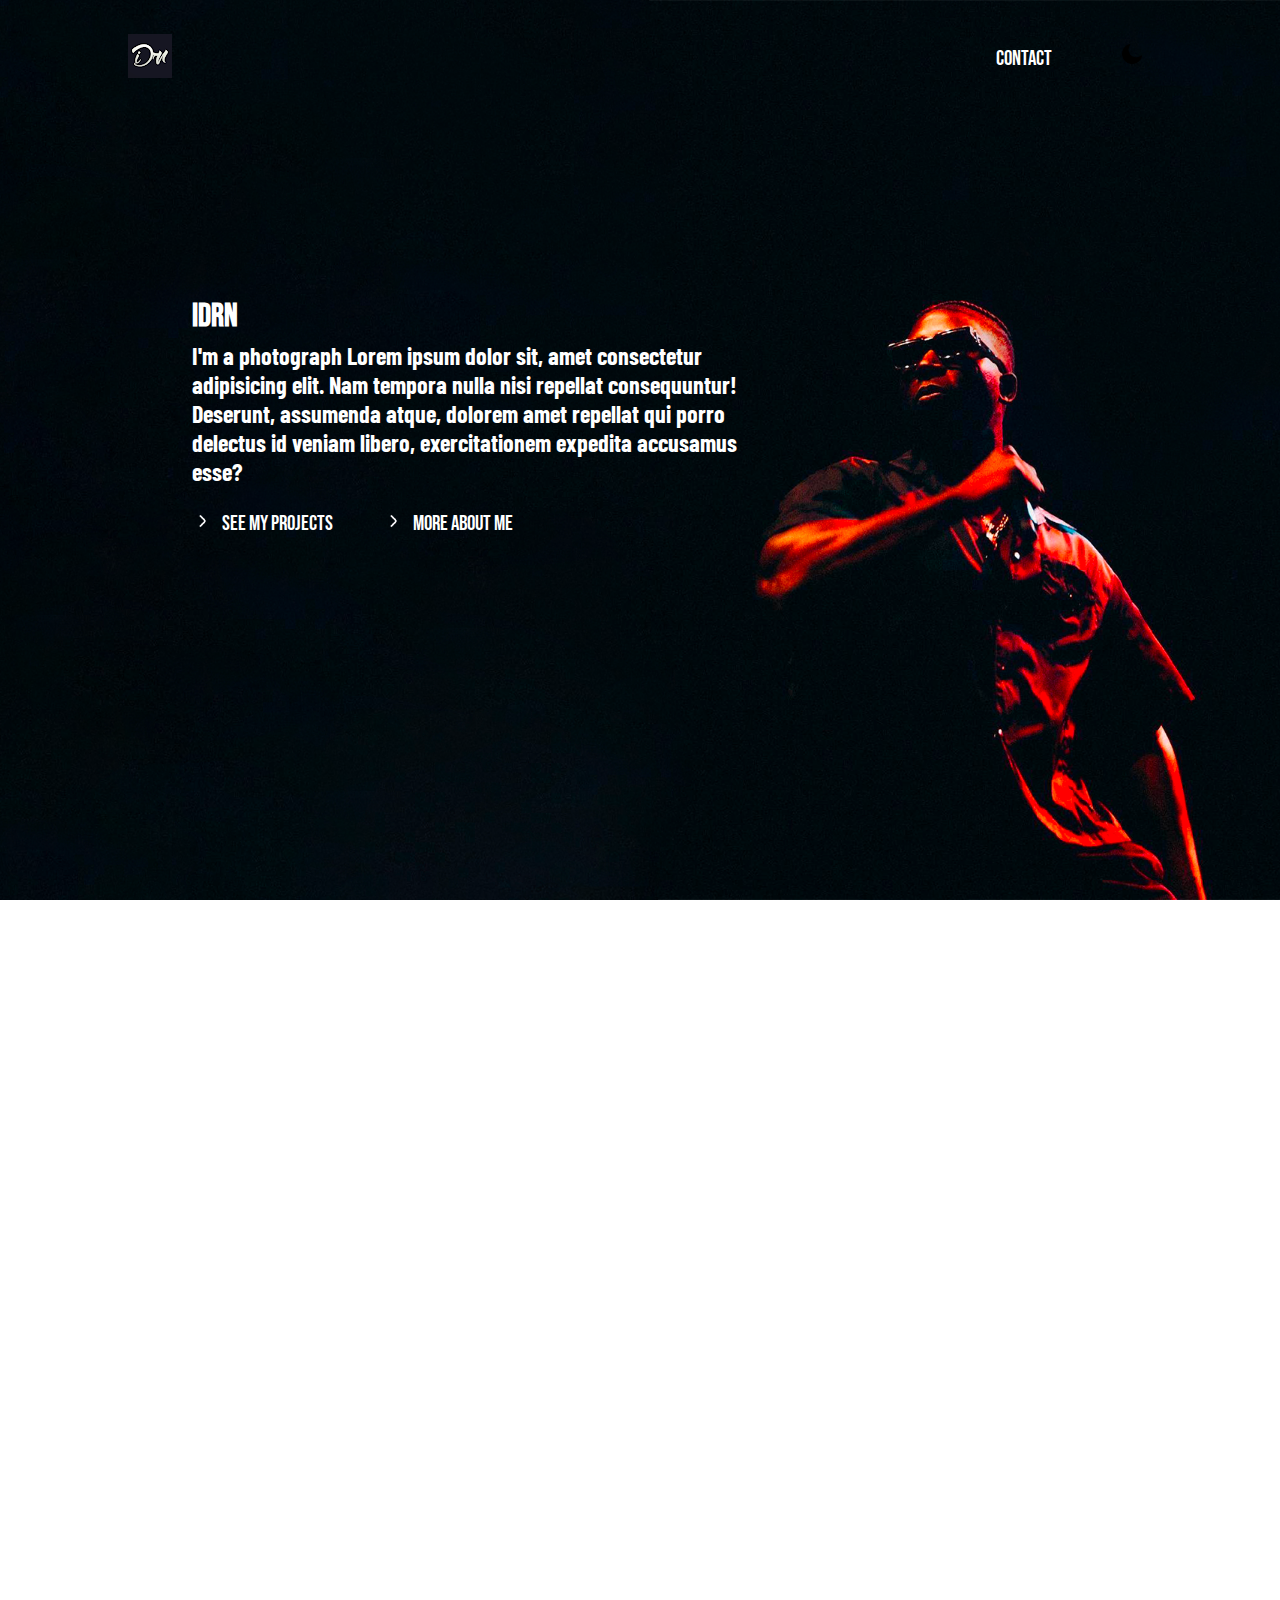
<file: index.html>
<!DOCTYPE html>
<html lang="en">
  <head>
    <meta charset="UTF-8" />
    <meta http-equiv="X-UA-Compatible" content="IE=edge" />
    <meta name="viewport" content="width=device-width, initial-scale=1.0" />
    <link rel="stylesheet" href="style.css" />
    <title>IDRN</title>
    <script
      src="https://code.jquery.com/jquery-3.7.0.min.js"
      integrity="sha256-2Pmvv0kuTBOenSvLm6bvfBSSHrUJ+3A7x6P5Ebd07/g="
      crossorigin="anonymous"
    ></script>
  </head>
  <header id="hdr">
    <nav>
      <a href="/IDRN/"><img id="logo" src="logo.png" /></a>
      <ul>
        <a href="contact.html"><li>Contact</li></a>
        <div class="mode">
          <img id="sun" src="sun.png" />
          <img id="moon" src="moon.png" />
        </div>
      </ul>
    </nav>
  </header>
  <body class="dark">
    <div id="ctnPrj" class="project-ctn">
      <div class="exit">
        <img src="reject.png" id="reject" onclick="closePrj()" />
      </div>
      <div class="projects">
        <div class="message">
          <h5>J'ai fais que "Hamza" pour l'exemple</h5>
        </div>
        <div onclick="open1()" class="img-ctn1">
          <h1>Hamza</h1>
          <p>Lorem ipsum dolor sit amet.</p>
          <img src="./projects_img/FHoO8x7XIAAYqgW.jpeg" alt="" />
        </div>
        <div class="img-ctn2">
          <h1>Gazo</h1>
          <p>Lorem ipsum dolor sit amet.</p>
          <img src="./projects_img/FDHL0PrXIAcoDit.jpeg" alt="" />
        </div>
        <div class="img-ctn3">
          <h1>Bosh</h1>
          <p>Lorem ipsum dolor sit amet.</p>
          <img src="./projects_img/FVJnPYjWIAEmnWO.jpeg" alt="" />
        </div>
        <div class="img-ctn4">
          <h1>Luv Resval</h1>
          <p>Lorem ipsum dolor sit amet.</p>
          <img src="./projects_img/FHoO8xrXIAclVrh.jpeg" alt="" />
        </div>
        <div class="img-ctn5">
          <h1>Soso Maness</h1>
          <p>Lorem ipsum dolor sit amet.</p>
          <img src="./projects_img/FRhpu3LXEAMCOEs.jpeg" alt="" />
        </div>
        <div class="img-ctn6">
          <h1>Ninho</h1>
          <p>Lorem ipsum dolor sit amet.</p>
          <img src="./projects_img/FHoO8xrXsAIKsor.jpeg" alt="" />
        </div>
      </div>
    </div>
    <div class="entrypg">
      <div class="entrypg-text">
        <h1>IDRN</h1>
        <h2>
          I'm a photograph Lorem ipsum dolor sit, amet consectetur adipisicing
          elit. Nam tempora nulla nisi repellat consequuntur! Deserunt,
          assumenda atque, dolorem amet repellat qui porro delectus id veniam
          libero, exercitationem expedita accusamus esse?
        </h2>
        <div class="entry-btn">
          <ul>
            <img id="arroww" src="arrow_white.png" />
            <img id="arrow" src="arrow_black.png" />
            <li onclick="openPrj()">See my projects</li>
            <img id="arroww" src="arrow_white.png" />
            <img id="arrow" src="arrow_black.png" />
            <li onclick="openAbout()">More about me</li>
          </ul>
        </div>
      </div>
    </div>
    <script src="script.js"></script>
  </body>
</html>
</file>
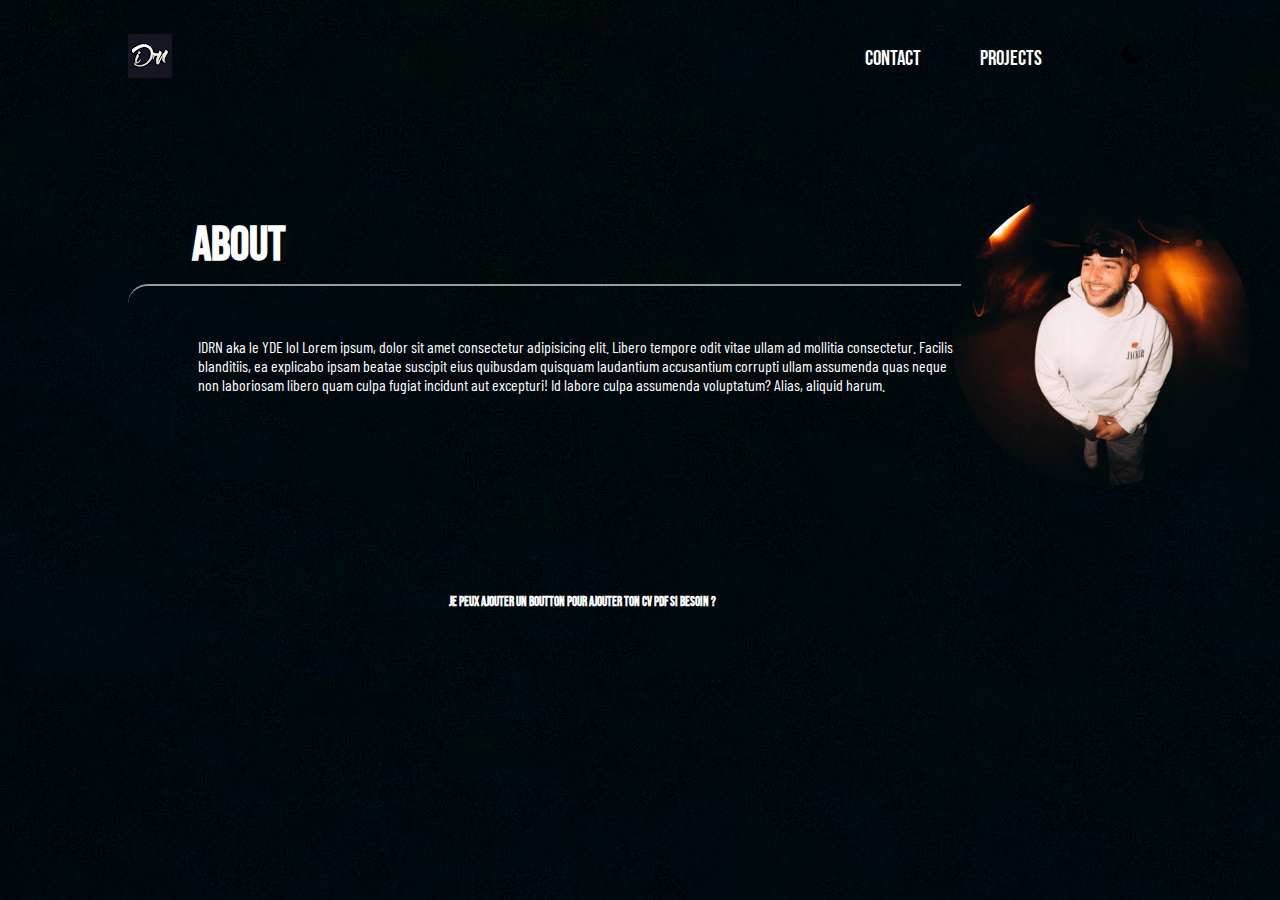
<file: about.html>
<!DOCTYPE html>
<html lang="en">
  <head>
    <meta charset="UTF-8" />
    <meta http-equiv="X-UA-Compatible" content="IE=edge" />
    <meta name="viewport" content="width=device-width, initial-scale=1.0" />
    <link rel="stylesheet" href="about.css" />
    <title>IDRN About</title>
  </head>
  <header>
    <nav>
      <a href="/IDRN/"><img id="logo" src="logo.png" /></a>
      <ul>
        <a href="contact.html"><li>Contact</li></a>
        <a><li onclick="prjOpn()">Projects</li></a>
        <div class="mode">
          <img id="sun" src="sun.png" />
          <img id="moon" src="moon.png" />
        </div>
      </ul>
    </nav>
  </header>
  <body class="dark">
    <div class="title">
      <h1>About</h1>
    </div>
    <div class="txtContainer">
      <div class="text">
        <p>
          IDRN aka le YDE lol Lorem ipsum, dolor sit amet consectetur
          adipisicing elit. Libero tempore odit vitae ullam ad mollitia
          consectetur. Facilis blanditiis, ea explicabo ipsam beatae suscipit
          eius quibusdam quisquam laudantium accusantium corrupti ullam
          assumenda quas neque non laboriosam libero quam culpa fugiat incidunt
          aut excepturi! Id labore culpa assumenda voluptatum? Alias, aliquid
          harum.
        </p>
        <h5>Je peux ajouter un boutton pour ajouter ton CV pdf si besoin ?</h5>
      </div>
      <div class="phctn">
        <img src="./projects_img/FcvDJbYX0AARJqQ.jpeg" alt="" />
      </div>
    </div>
    <script src="about.js"></script>
  </body>
</html>
</file>
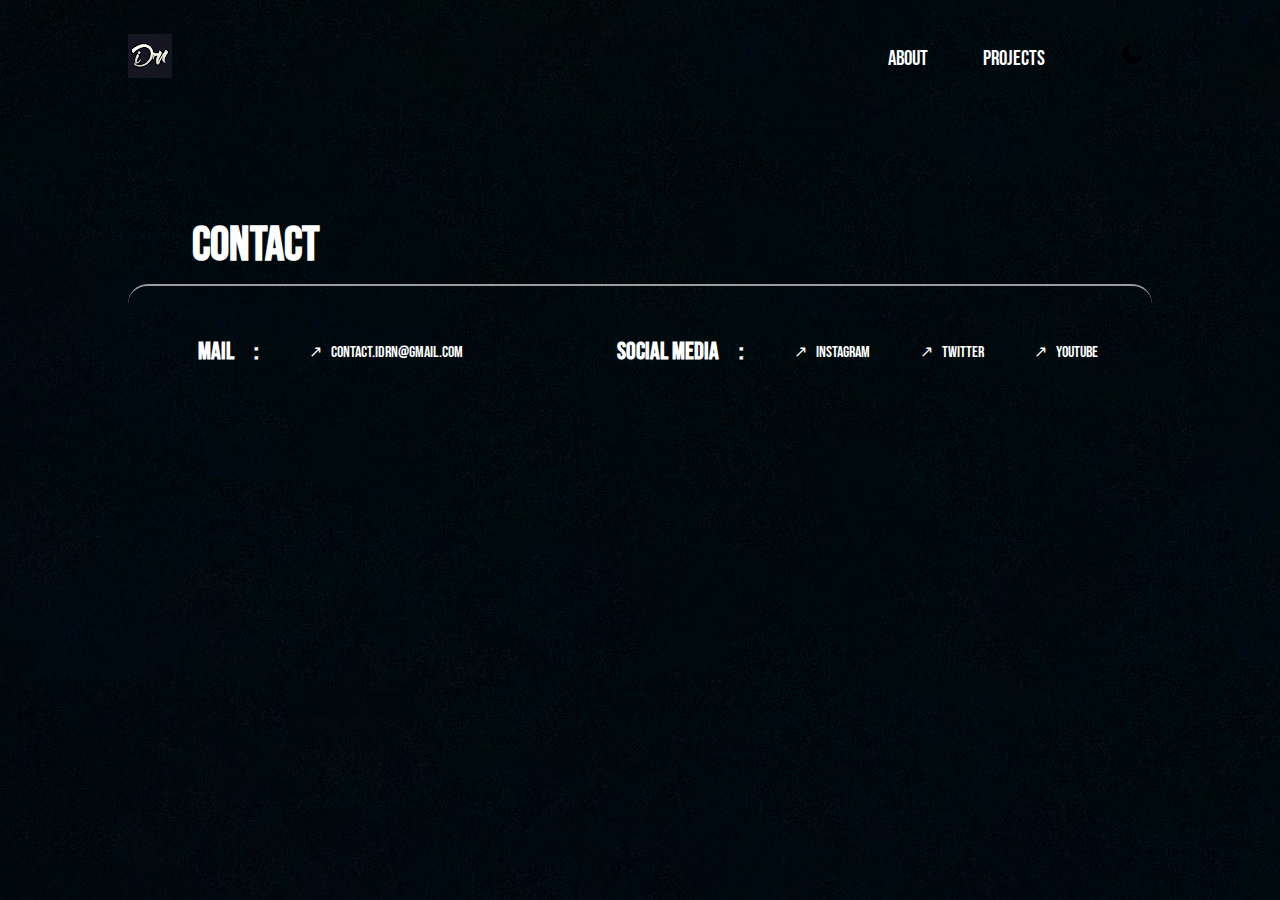
<file: contact.html>
<!DOCTYPE html>
<html lang="en">
  <head>
    <meta charset="UTF-8" />
    <meta http-equiv="X-UA-Compatible" content="IE=edge" />
    <meta name="viewport" content="width=device-width, initial-scale=1.0" />
    <link rel="stylesheet" href="contact.css" />
    <title>IDRN Contact</title>
  </head>
  <header>
    <nav>
      <a href="/IDRN/"><img id="logo" src="logo.png" /></a>
      <ul>
        <a href="about.html"><li>About</li></a>
        <a><li onclick="prjOpn()">Projects</li></a>
        <div class="mode">
          <img id="sun" src="sun.png" />
          <img id="moon" src="moon.png" />
        </div>
      </ul>
    </nav>
  </header>
  <body class="dark">
    <div class="title">
      <h1>Contact</h1>
    </div>
    <div class="txtContainer">
      <div class="text">
        <div class="mail">
          <h2>Mail &nbsp; &nbsp; :</h2>
          <ul>
            <a href="mailto:contact.idrn@gmail.com"
              ><li>↗ &nbsp; contact.idrn@gmail.com</li></a
            >
          </ul>
        </div>
        <div class="socials">
          <h2>Social Media &nbsp; &nbsp; :</h2>
          <ul>
            <a href="https://www.instagram.com/idrnz/"
              ><li>↗ &nbsp; Instagram</li></a
            >
            <a href="https://twitter.com/idrnzz"><li>↗ &nbsp; Twitter</li></a>
            <a href="https://www.youtube.com/@IDRNZ/featured"
              ><li>↗ &nbsp; Youtube</li></a
            >
          </ul>
        </div>
      </div>
    </div>
    <script src="contact.js"></script>
  </body>
</html>
</file>
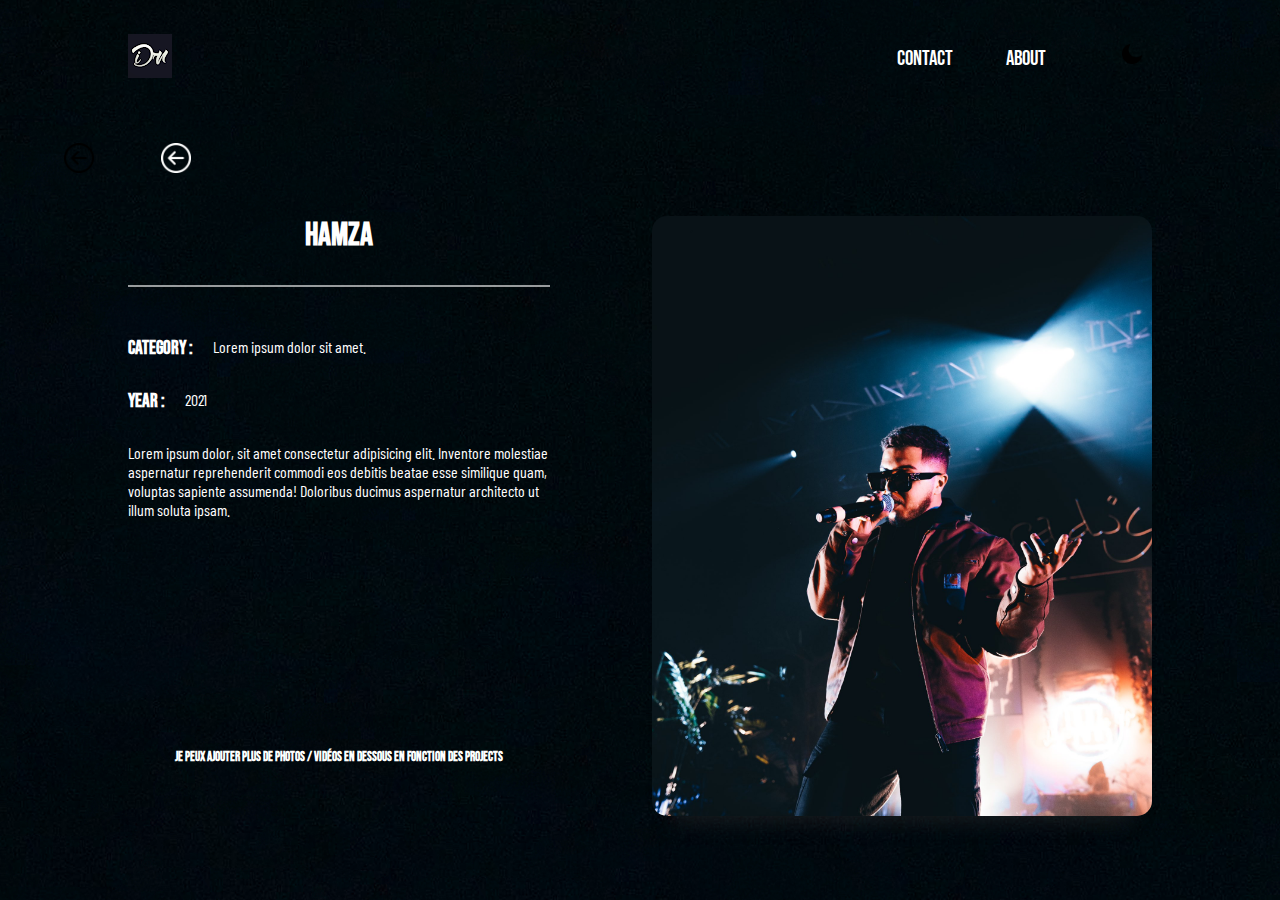
<file: project1.html>
<!DOCTYPE html>
<html lang="en">
  <head>
    <meta charset="UTF-8" />
    <meta http-equiv="X-UA-Compatible" content="IE=edge" />
    <meta name="viewport" content="width=device-width, initial-scale=1.0" />
    <link rel="stylesheet" href="project1.css" />
    <title>IDRN Projects</title>
    <script
      src="https://code.jquery.com/jquery-3.7.0.min.js"
      integrity="sha256-2Pmvv0kuTBOenSvLm6bvfBSSHrUJ+3A7x6P5Ebd07/g="
      crossorigin="anonymous"
    ></script>
  </head>
  <header>
    <nav>
      <a href="/IDRN/"><img id="logo" src="logo.png" /></a>
      <ul>
        <a href="contact.html"><li>Contact</li></a>
        <a href="about.html"><li>About</li></a>
        <div class="mode">
          <img id="sun" src="sun.png" />
          <img id="moon" src="moon.png" />
        </div>
      </ul>
    </nav>
  </header>
  <body class="dark">
    <div class="back">
      <img id="blackBtn" src="back-button.png" onclick="back()" />
      <img id="whiteBtn" src="back-button-white.png" onclick="back()" />
    </div>
    <div class="container">
      <div class="text">
        <h1>Hamza</h1>
        <div class="cat1">
          <h3>Category :</h3>
          <p>Lorem ipsum dolor sit amet.</p>
        </div>
        <div class="cat2">
          <h3>Year :</h3>
          <p>2021</p>
        </div>
        <p>
          Lorem ipsum dolor, sit amet consectetur adipisicing elit. Inventore
          molestiae aspernatur reprehenderit commodi eos debitis beatae esse
          similique quam, voluptas sapiente assumenda! Doloribus ducimus
          aspernatur architecto ut illum soluta ipsam.
        </p>
        <h5>
          Je peux ajouter plus de photos / vidéos en dessous en fonction des
          projects
        </h5>
      </div>
      <div class="images-slider">
        <img src="./projects_img/FHoO8x7XIAAYqgW.jpeg" alt="" />
      </div>
    </div>
    <script src="projects.js"></script>
  </body>
</html>
</file>
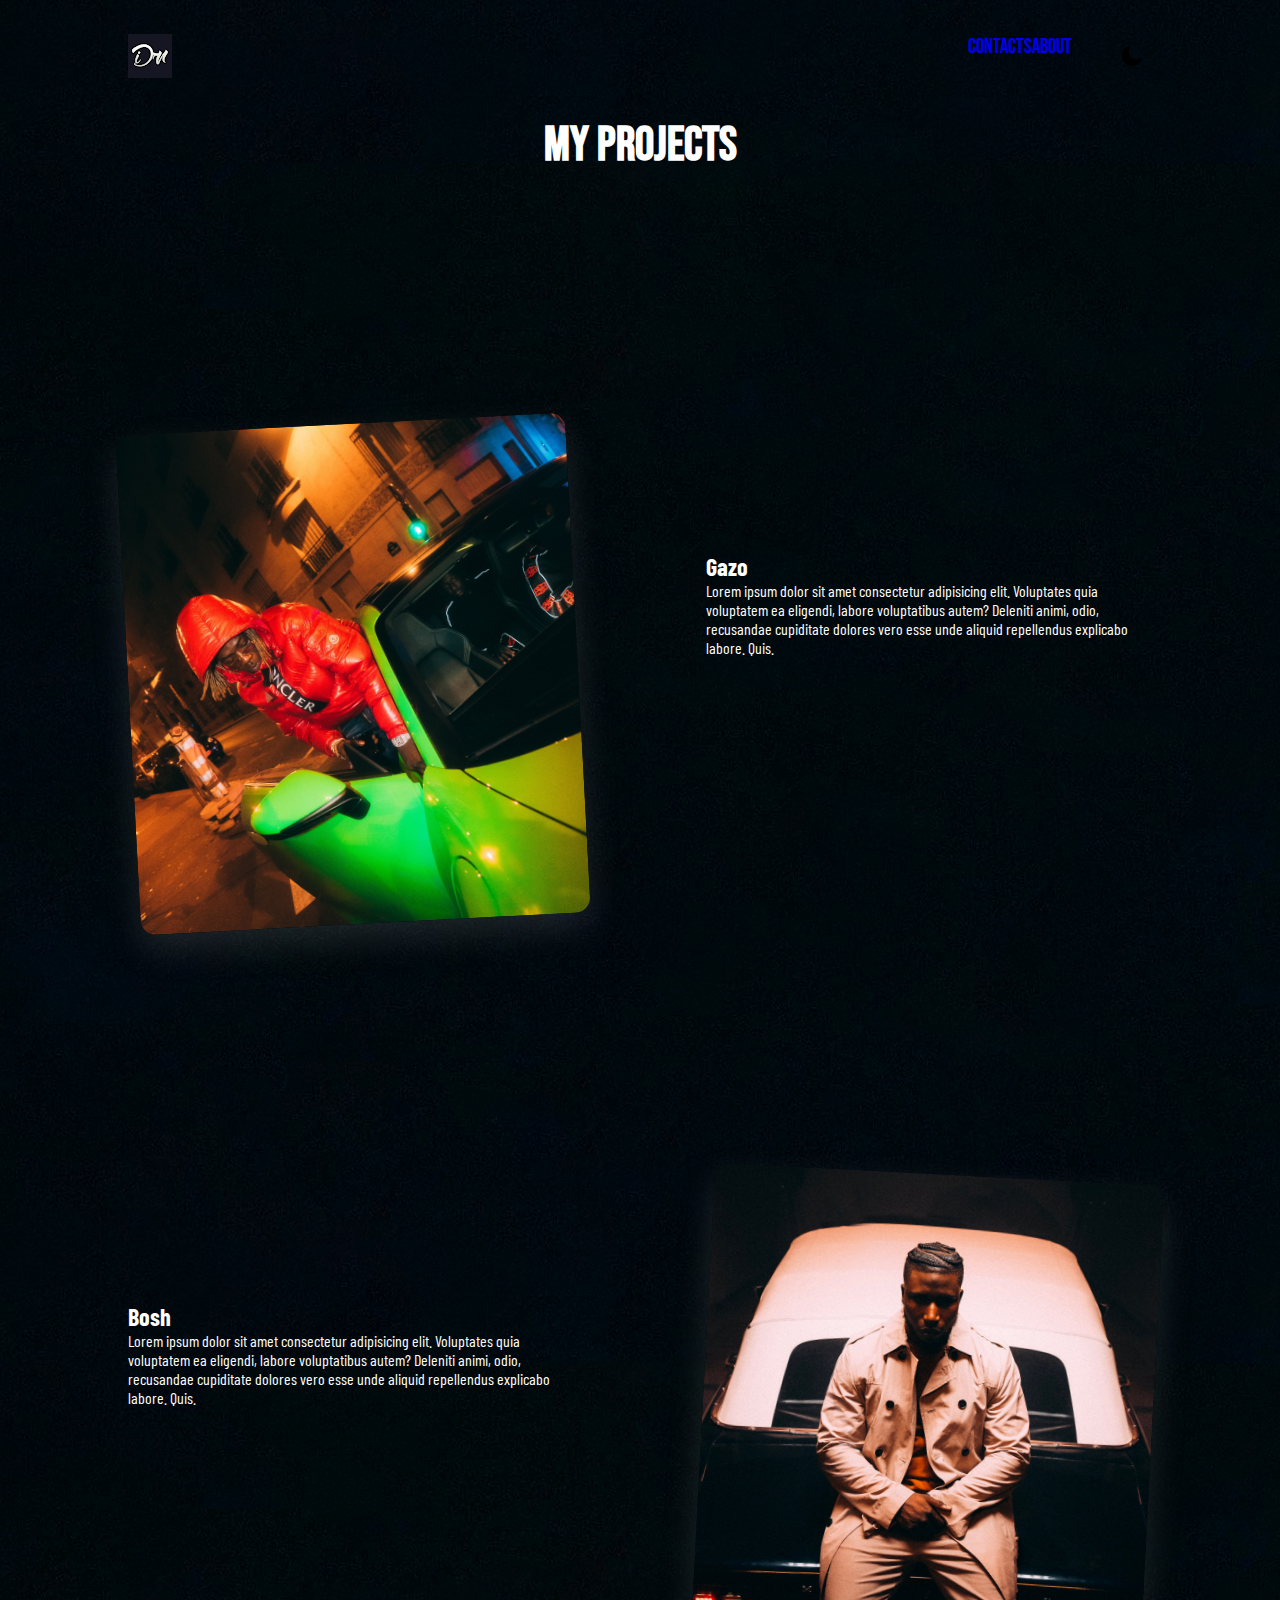
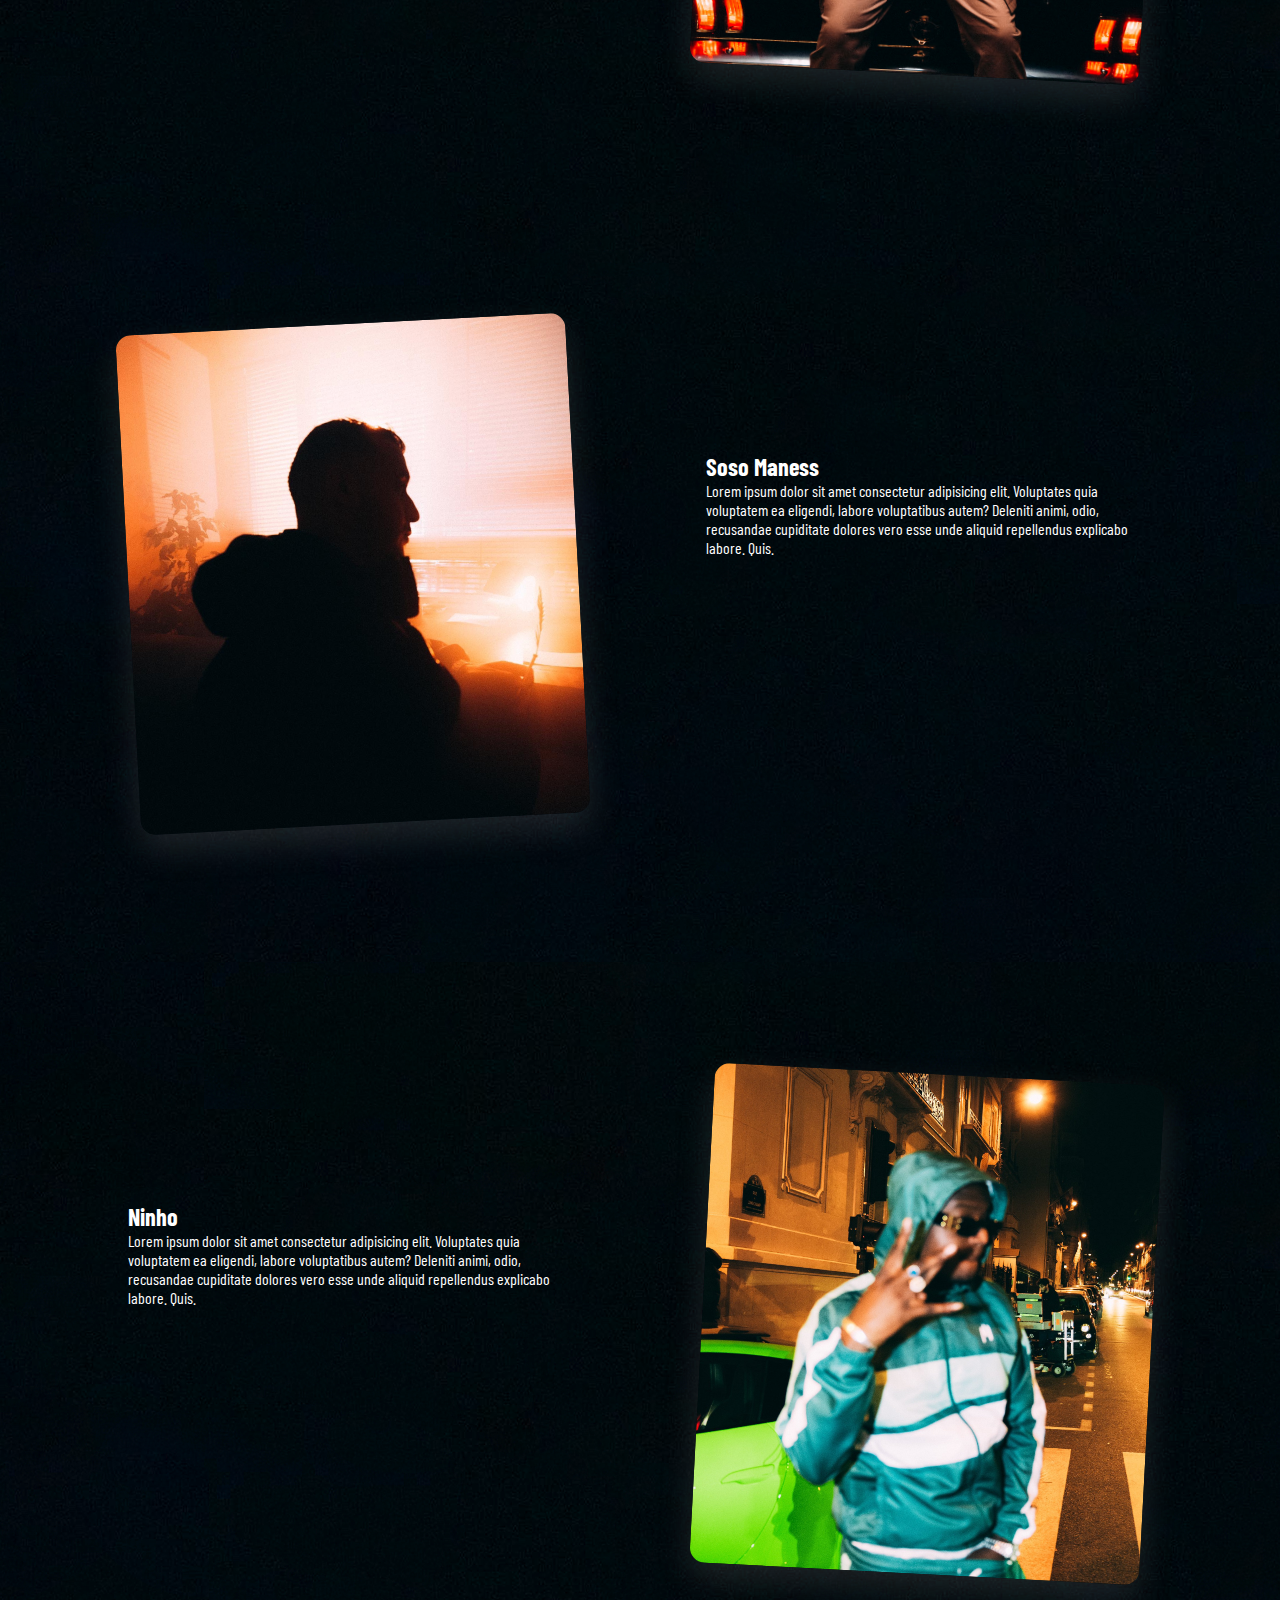
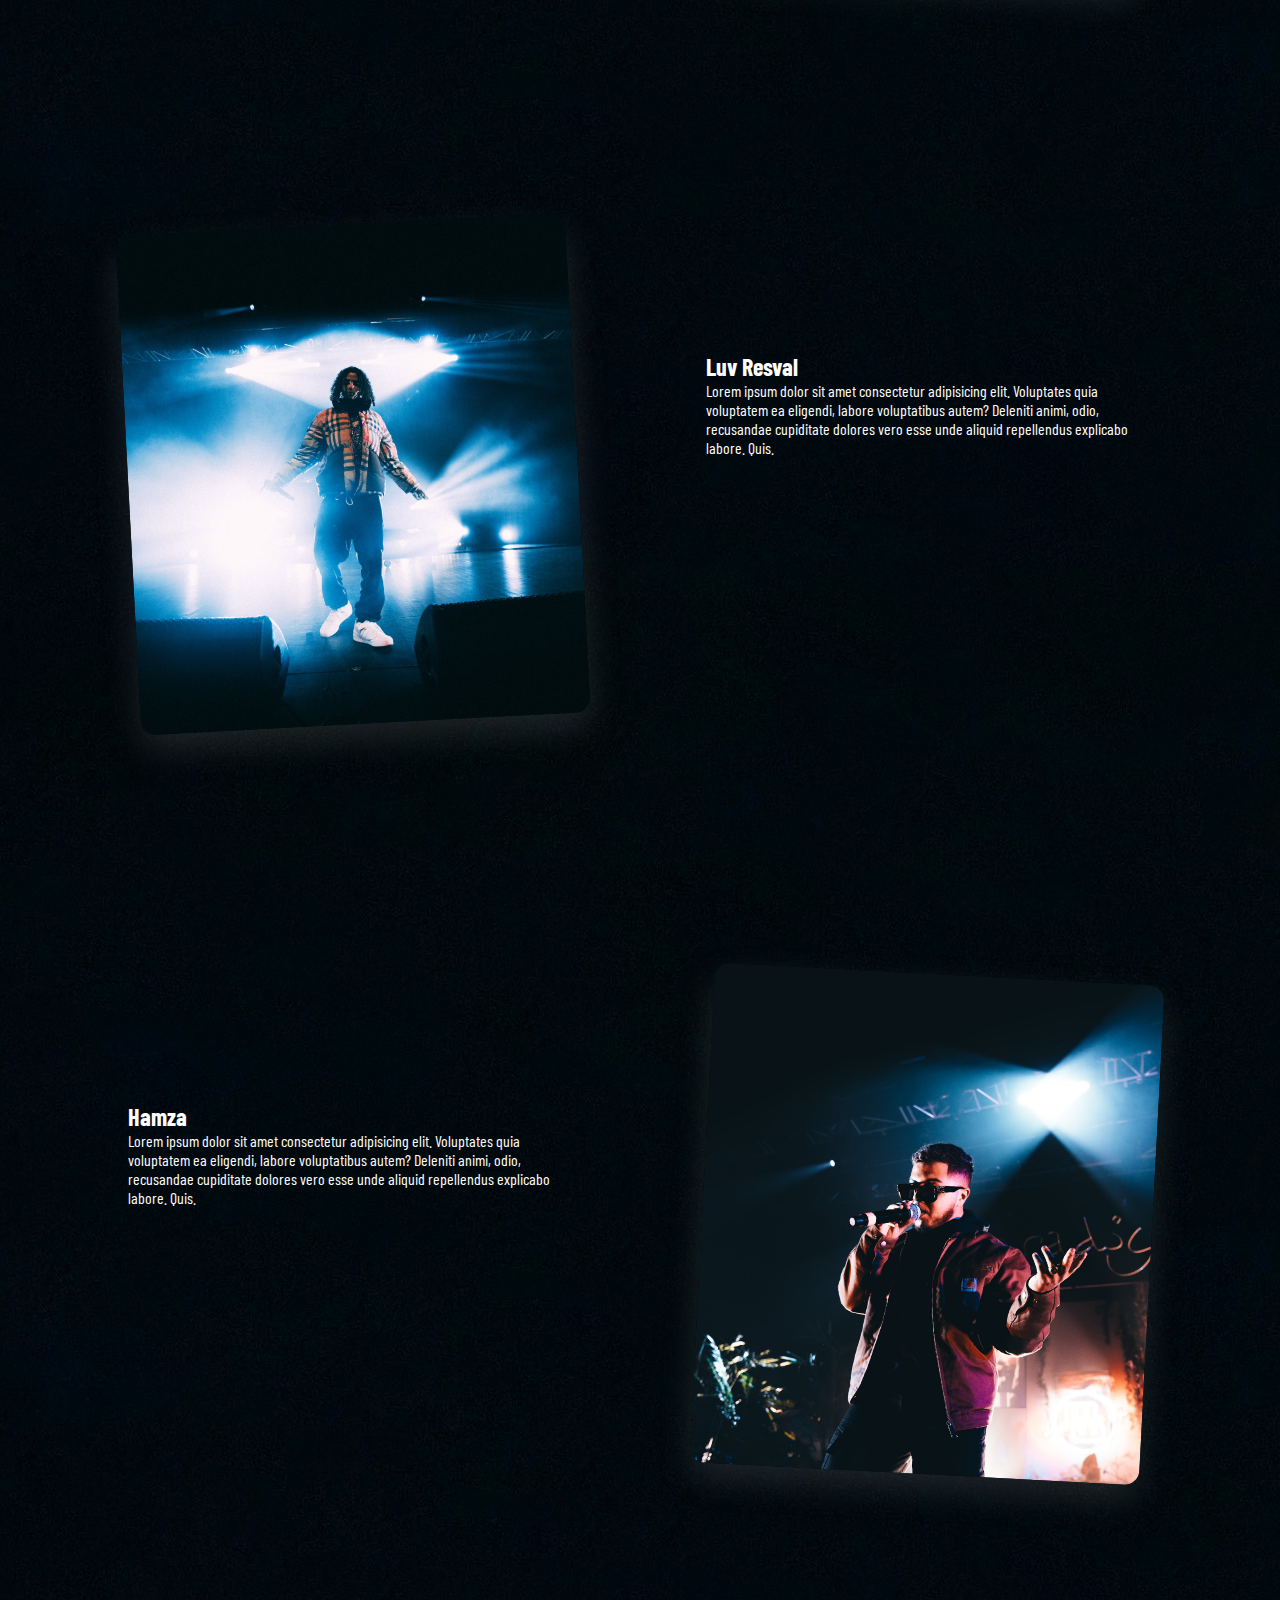
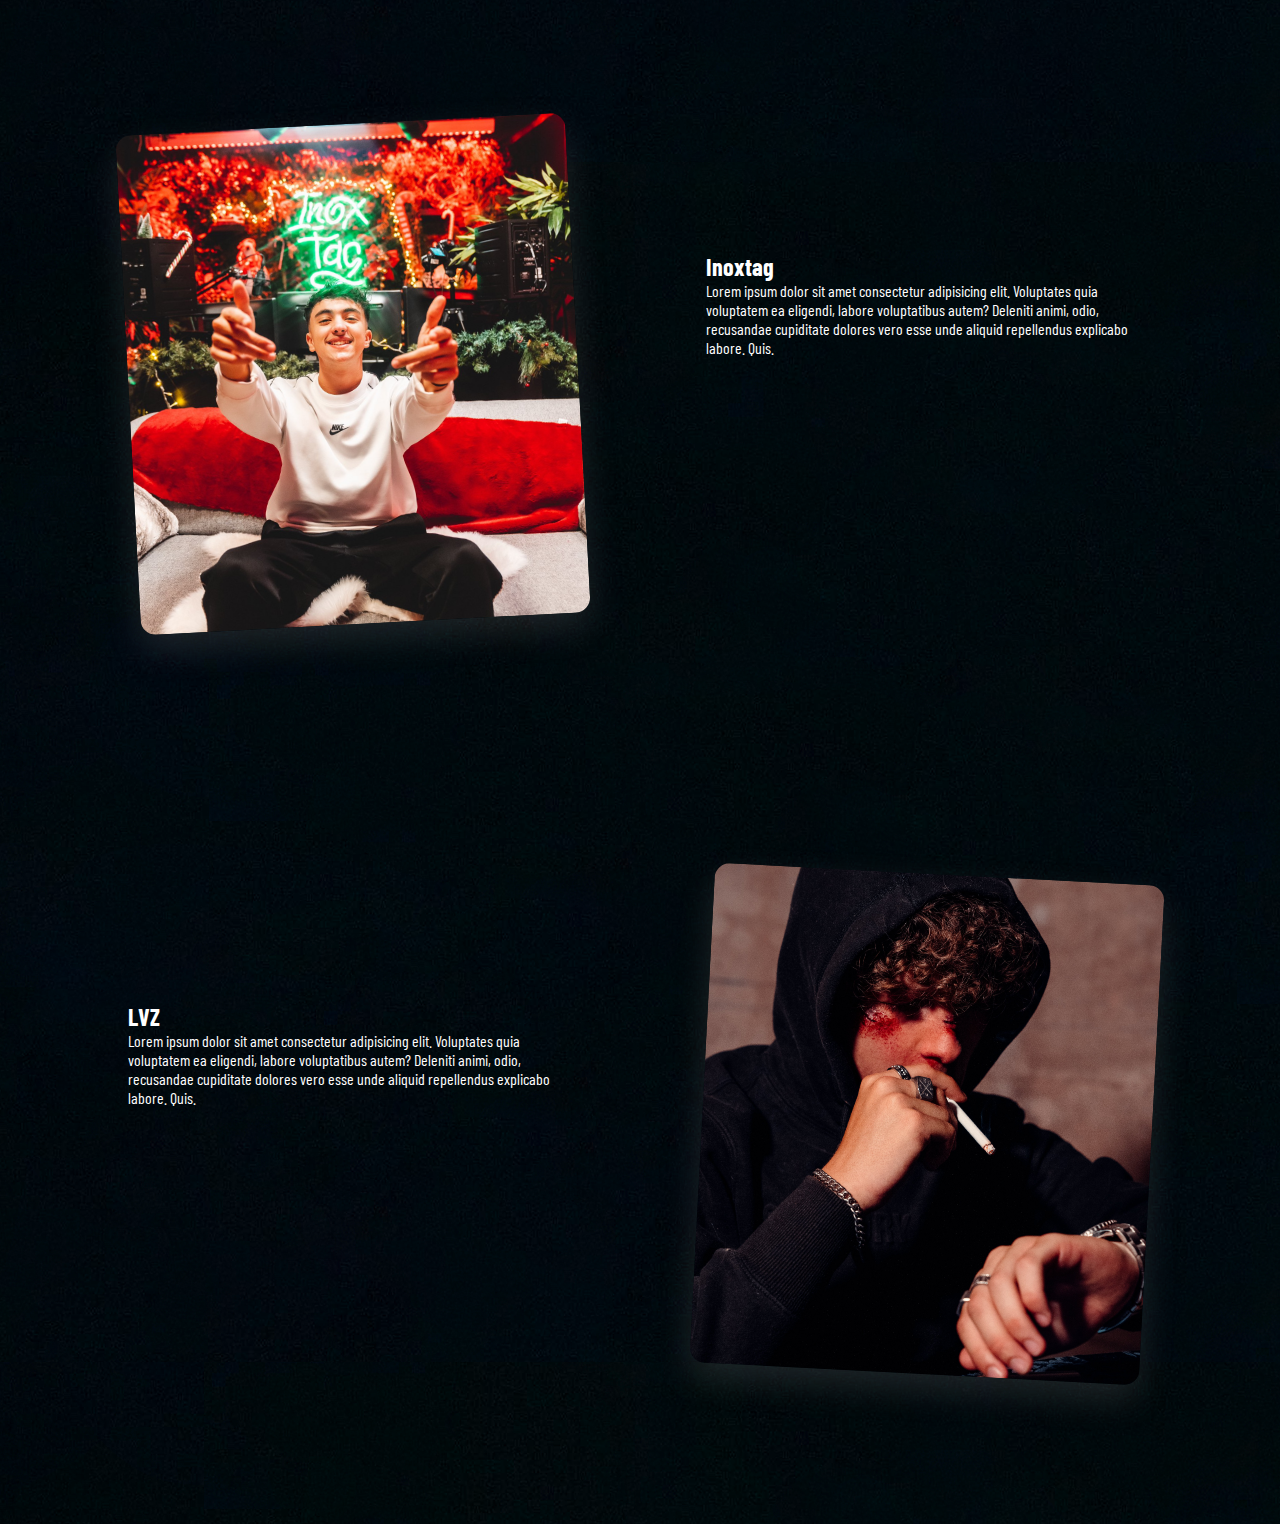
<file: projects.html>
<!DOCTYPE html>
<html lang="en">
  <head>
    <meta charset="UTF-8" />
    <meta http-equiv="X-UA-Compatible" content="IE=edge" />
    <meta name="viewport" content="width=device-width, initial-scale=1.0" />
    <link rel="stylesheet" href="projects.css" />
    <title>IDRN Projects</title>
    <script
      src="https://code.jquery.com/jquery-3.7.0.min.js"
      integrity="sha256-2Pmvv0kuTBOenSvLm6bvfBSSHrUJ+3A7x6P5Ebd07/g="
      crossorigin="anonymous"
    ></script>
  </head>
  <header>
    <nav>
      <a href="/"><img id="logo" src="logo.png" /></a>
      <ul>
        <a href="#"><li>Contacts</li></a>
        <a href="about.html"><li>About</li></a>
        <div class="mode">
          <img id="sun" src="sun.png" />
          <img id="moon" src="moon.png" />
        </div>
      </ul>
    </nav>
  </header>
  <body class="dark">
    <div class="title">
      <h1>My Projects</h1>
    </div>
    <div class="bigctn1">
      <div class="imgctn">
        <div class="box1">
          <img src="/projects_img/FDHL0PrXIAcoDit.jpeg" alt="" />
        </div>
      </div>
      <div class="text1">
        <h2>Gazo</h2>
        <p>
          Lorem ipsum dolor sit amet consectetur adipisicing elit. Voluptates
          quia voluptatem ea eligendi, labore voluptatibus autem? Deleniti
          animi, odio, recusandae cupiditate dolores vero esse unde aliquid
          repellendus explicabo labore. Quis.
        </p>
      </div>
    </div>
    <div class="bigctn2">
      <div class="imgctn2">
        <div class="box2">
          <img src="/projects_img/FVJnPYjWIAEmnWO.jpeg" alt="" />
        </div>
      </div>
      <div class="text2">
        <h2>Bosh</h2>
        <p>
          Lorem ipsum dolor sit amet consectetur adipisicing elit. Voluptates
          quia voluptatem ea eligendi, labore voluptatibus autem? Deleniti
          animi, odio, recusandae cupiditate dolores vero esse unde aliquid
          repellendus explicabo labore. Quis.
        </p>
      </div>
    </div>
    <div class="bigctn1">
      <div class="imgctn">
        <div class="box1">
          <img src="/projects_img/FRhpu3LXEAMCOEs.jpeg" alt="" />
        </div>
      </div>
      <div class="text1">
        <h2>Soso Maness</h2>
        <p>
          Lorem ipsum dolor sit amet consectetur adipisicing elit. Voluptates
          quia voluptatem ea eligendi, labore voluptatibus autem? Deleniti
          animi, odio, recusandae cupiditate dolores vero esse unde aliquid
          repellendus explicabo labore. Quis.
        </p>
      </div>
    </div>
    <div class="bigctn2">
      <div class="imgctn2">
        <div class="box2">
          <img src="/projects_img/FHoO8xrXsAIKsor.jpeg" alt="" />
        </div>
      </div>
      <div class="text2">
        <h2>Ninho</h2>
        <p>
          Lorem ipsum dolor sit amet consectetur adipisicing elit. Voluptates
          quia voluptatem ea eligendi, labore voluptatibus autem? Deleniti
          animi, odio, recusandae cupiditate dolores vero esse unde aliquid
          repellendus explicabo labore. Quis.
        </p>
      </div>
    </div>
    <div class="bigctn1">
      <div class="imgctn">
        <div class="box1">
          <img src="/projects_img/FHoO8xrXIAclVrh.jpeg" alt="" />
        </div>
      </div>
      <div class="text1">
        <h2>Luv Resval</h2>
        <p>
          Lorem ipsum dolor sit amet consectetur adipisicing elit. Voluptates
          quia voluptatem ea eligendi, labore voluptatibus autem? Deleniti
          animi, odio, recusandae cupiditate dolores vero esse unde aliquid
          repellendus explicabo labore. Quis.
        </p>
      </div>
    </div>
    <div class="bigctn2">
      <div class="imgctn2">
        <div class="box2">
          <img src="/projects_img/FHoO8x7XIAAYqgW.jpeg" alt="" />
        </div>
      </div>
      <div class="text2">
        <h2>Hamza</h2>
        <p>
          Lorem ipsum dolor sit amet consectetur adipisicing elit. Voluptates
          quia voluptatem ea eligendi, labore voluptatibus autem? Deleniti
          animi, odio, recusandae cupiditate dolores vero esse unde aliquid
          repellendus explicabo labore. Quis.
        </p>
      </div>
    </div>
    <div class="bigctn1">
      <div class="imgctn">
        <div class="box1">
          <img src="/projects_img/FGVCPLVWYAEqdJF.jpeg" alt="" />
        </div>
      </div>
      <div class="text1">
        <h2>Inoxtag</h2>
        <p>
          Lorem ipsum dolor sit amet consectetur adipisicing elit. Voluptates
          quia voluptatem ea eligendi, labore voluptatibus autem? Deleniti
          animi, odio, recusandae cupiditate dolores vero esse unde aliquid
          repellendus explicabo labore. Quis.
        </p>
      </div>
    </div>
    <div class="bigctn2">
      <div class="imgctn2">
        <div class="box2">
          <img src="/projects_img/E45vDdRWEAsx3LW.jpeg" alt="" />
        </div>
      </div>
      <div class="text2">
        <h2>LVZ</h2>
        <p>
          Lorem ipsum dolor sit amet consectetur adipisicing elit. Voluptates
          quia voluptatem ea eligendi, labore voluptatibus autem? Deleniti
          animi, odio, recusandae cupiditate dolores vero esse unde aliquid
          repellendus explicabo labore. Quis.
        </p>
      </div>
    </div>
    <script src="script.js"></script>
  </body>
</html>
</file>
<file: style.css>
@import url("https://fonts.googleapis.com/css2?family=Barlow+Condensed&family=Bebas+Neue&family=Poppins&family=Roboto:wght@400;700&family=Tilt+Neon&display=swap");

* {
  font-family: "Bebas Neue", sans-serif;
  list-style: none;
  text-decoration: none;
  scroll-behavior: smooth;
  margin: 0;
  padding: 0;
}
h3,
h2,
p {
  font-family: "Barlow Condensed", sans-serif;
  transition: all 0.3s ease-in-out;
}
header {
  transition: all 0.75s ease-in-out;
}
body {
  width: 100%;
  height: 100vh;
  background-repeat: no-repeat;
  background-size: cover;
  background-position: center;
  overflow-x: hidden;
  overflow-y: hidden;
  background-image: url(whiteBg.png);
  transition: background-image 0.5s ease-in-out;
}

nav {
  display: flex;
  flex-direction: row;
  padding-left: 10%;
  padding-right: 10%;
  justify-content: space-between;
  height: 13vh;
  z-index: 10;
  align-items: center;
}
nav ul {
  display: flex;
  flex-direction: row;
  margin-top: auto;
  margin-bottom: auto;
  justify-content: right;
  font-size: 1.3rem;
  z-index: 10;
}

#logo {
  transition: all 0.2s ease-in-out;
}
#logo:hover {
  transform: scale(1.1);
}
.project-ctn {
  position: absolute;
  background-color: #000000c0;
  width: 100%;
  height: 200%;
  top: 0;
  z-index: 100;
  right: -100%;
  transition: all 0.75s ease-in-out;
}
.exit img {
  position: absolute;
  top: 50px;
  left: 50px;
  height: 35px;
  cursor: pointer;
  padding: 5px;
  transition: all 0.3s ease-in-out;
}
.exit img:hover {
  background-color: #2f2f2f90;
  border-radius: 50%;
}
.projects {
  display: flex;
  flex-direction: row;
  height: 100vh;
  overflow-x: auto;
  user-select: none;
}
.projects::-webkit-scrollbar {
  height: 2px;
}
.projects::-webkit-scrollbar-track {
  background-color: #4a4a4a;
}
.projects::-webkit-scrollbar-thumb {
  background-color: #181818;
  border-radius: 9999px;
}

.img-ctn1,
.img-ctn2,
.img-ctn3,
.img-ctn4,
.img-ctn5,
.img-ctn6 {
  position: relative;
  height: 65%;
  min-width: 400px;
  margin: auto 0 auto 10%;
  border-radius: 10px;
  transition: transform 0.5s ease-in-out;
  overflow: hidden;
  cursor: pointer;
}
.img-ctn1:hover,
.img-ctn2:hover,
.img-ctn3:hover,
.img-ctn4:hover,
.img-ctn5:hover,
.img-ctn6:hover {
  transform: scale(1.05);
}
.img-ctn6 {
  margin-right: 10%;
}
.img-ctn1 img,
.img-ctn2 img,
.img-ctn3 img,
.img-ctn4 img,
.img-ctn5 img,
.img-ctn6 img {
  height: 100%;
  width: 100%;
  object-fit: cover;
  border-radius: 10px;
  cursor: pointer;
  overflow: hidden;
}

.img-ctn1 h1,
.img-ctn2 h1,
.img-ctn3 h1,
.img-ctn4 h1,
.img-ctn5 h1,
.img-ctn6 h1 {
  position: absolute;
  top: 50%;
  left: 50%;
  transform: translate(-50%, -50%);
  color: white;
  text-shadow: 0px 4px 3px rgba(0, 0, 0, 0.4), 0px 8px 13px rgba(0, 0, 0, 0.1),
    0px 18px 23px rgba(0, 0, 0, 0.1);
}
.img-ctn1 p,
.img-ctn2 p,
.img-ctn3 p,
.img-ctn4 p,
.img-ctn5 p,
.img-ctn6 p {
  position: absolute;
  top: 60%;
  left: 50%;
  transform: translate(-50%, -50%);
  color: white;
  text-shadow: 0px 4px 3px rgba(0, 0, 0, 0.4), 0px 8px 13px rgba(0, 0, 0, 0.1),
    0px 18px 23px rgba(0, 0, 0, 0.1);
}
.mode {
  margin-top: auto;
  margin-bottom: auto;
  justify-content: right;
  transition: all 0.5s ease-in-out;
}
.mode img {
  margin: auto;
  height: 20px;
  margin-left: 50px;
  margin-right: 10px;
  cursor: pointer;
  transform: translateY(-10%);
}

#moon {
  transition: all 0.5s ease-in-out;
}

#sun {
  transition: all 0.5s ease-in-out;
  display: none;
}
.mode img:hover {
  transform: translateY(-10%) rotate(50deg);
}
nav ul a {
  color: #000000;
  margin: 0 15% 0 15%;
}
nav ul a li {
  cursor: pointer;
  transition: all 0.3s ease-in-out;
  text-align: center;
}

nav ul a li:hover {
  transform: translateX(10%);
  box-shadow: rgba(168, 168, 168, 0.54) 0px 3px 0;
}
.entrypg {
  width: 60vw;
  height: 87vh;
  display: flex;
  flex-direction: row;
  justify-content: space-between;
  opacity: 1;
  transition: transform 0.75s ease-in-out;
  transform: scale(1);
}
.entrypg.move {
  transform: scale(0.1);
  transition: all 0.75s ease-in-out;
  opacity: 0;
}
.entrypg-text {
  margin-top: 20vh;
  margin-left: 15vw;
  transition: all 0.3s ease-in-out;
}
.entrypg-text h1 {
  margin-bottom: 5px;
  transition: all 0.3s ease-in-out;
}
.entry-btn ul {
  margin-top: 25px;
  display: flex;
  flex-direction: row;
  justify-content: flex-start;
  transition: all 0.5s ease-in-out;
}
#arrow {
  height: 20px;
  transition: all 0.5s ease-in-out;
}
#arroww {
  display: none;
  height: 20px;
  transition: all 0.5s ease-in-out;
}
.entry-btn ul li {
  font-size: 1.3rem;
  margin: 0 50px 0 10px;
  cursor: pointer;
  transition: transform 0.4s ease-in-out;
}

.entry-btn ul li:hover {
  transform: translateX(10%);
  box-shadow: rgba(168, 168, 168, 0.54) 0px 3px 0;
}
.movingbg {
  visibility: hidden;
  transition: all 0.3s ease-in-out;
  position: absolute;
  height: 100%;
  width: 100%;
  z-index: 0;
}
.movingbg img {
  position: absolute;
  top: -13vh;
  z-index: 0;
  right: 0;
  height: 100%;
}

body.dark {
  background-image: url(darkBg.png);
  color: #fff;
  background-repeat: no-repeat;
  background-size: cover;
  background-position: center;
  overflow-x: hidden;
  transition: background-image 0.5s ease-in-out;
}
body.dark .entry-btn ul li a {
  color: #fff;
}
body.dark nav ul a li {
  color: #fff;
}
body.dark #arroww {
  display: block;
}
body.dark #arrow {
  display: none;
}
.message {
  position: absolute;
  top: 5%;
  left: 18%;
  color: white;
}
</file>
<file: about.css>
@import url("https://fonts.googleapis.com/css2?family=Barlow+Condensed&family=Bebas+Neue&family=Poppins&family=Roboto:wght@400;700&family=Tilt+Neon&display=swap");

* {
  font-family: "Bebas Neue", sans-serif;
  list-style: none;
  text-decoration: none;
  scroll-behavior: smooth;
  margin: 0;
  padding: 0;
}
h3,
h2,
p {
  font-family: "Barlow Condensed", sans-serif;
  transition: all 0.3s ease-in-out;
}
body {
  width: 100%;
  height: auto;
  background-repeat: repeat;
  background-position: center;
  overflow-x: hidden;
  background-image: url(projects_bg1.png);
  transition: background-image 0.3s ease-in-out;
}
nav {
  display: flex;
  flex-direction: row;
  padding-left: 10%;
  padding-right: 10%;
  justify-content: space-between;
  height: 13vh;
  align-items: center;
}
nav ul {
  display: flex;
  flex-direction: row;
  margin-top: auto;
  margin-bottom: auto;
  justify-content: right;
  font-size: 1.3rem;
}
.mode {
  margin-top: auto;
  margin-bottom: auto;
  justify-content: right;
  transition: all 0.5s ease-in-out;
}
.mode img {
  margin: auto;
  height: 20px;
  margin-left: 50px;
  margin-right: 10px;
  cursor: pointer;
  transform: translateY(-10%);
}
#logo {
  transition: all 0.2s ease-in-out;
}
#logo:hover {
  transform: scale(1.1);
}

#moon {
  transition: all 0.3s ease-in-out;
}

#sun {
  transition: all 0.3s ease-in-out;
  display: none;
}
.mode img:hover {
  transform: translateY(-10%) rotate(50deg);
}
nav ul a {
  color: #000000;
  padding: 0 15% 0 15%;
}
nav ul a li {
  cursor: pointer;
  transition: all 0.3s ease-in-out;
  text-align: center;
}

nav ul li:hover {
  transform: translateX(10%);
  box-shadow: rgba(168, 168, 168, 0.54) 0px 3px 0;
}

.title {
  margin-left: 15%;
  margin-top: 100px;
}
.title h1 {
  font-size: 3rem;
}
.txtContainer {
  position: relative;
  border-top: solid 2px rgba(0, 0, 0, 0.6);
  border-radius: 20px;
  height: 60vh;
  width: 80%;
  margin: 10px 10%;
  transition: 0.5s;
}
.text {
  width: 75%;
  margin-top: 5%;
  margin-left: 70px;
  transition: none;
}
.text p {
  margin-top: 40px;
  transition: none;
}
.text h5 {
  margin-top: 200px;
  text-align: center;
}
.phctn {
  position: absolute;
  top: -100px;
  right: -100px;
  height: 300px;
  width: 300px;
  border-radius: 50%;
  overflow: hidden;
}
.phctn img {
  height: 100%;
  object-fit: cover;
  width: 100%;
}
body.dark {
  background-image: url(projects_bg2.png);
  color: #fff;
}
body.dark nav ul a li {
  color: #fff;
}
body.dark .txtContainer {
  border-top: solid 2px rgba(255, 255, 255, 0.6);
}
</file>
<file: contact.css>
@import url("https://fonts.googleapis.com/css2?family=Barlow+Condensed&family=Bebas+Neue&family=Poppins&family=Roboto:wght@400;700&family=Tilt+Neon&display=swap");

* {
  font-family: "Bebas Neue", sans-serif;
  list-style: none;
  text-decoration: none;
  scroll-behavior: smooth;
  margin: 0;
  padding: 0;
}
h3,
p {
  font-family: "Barlow Condensed", sans-serif;
  transition: all 0.3s ease-in-out;
}
body {
  width: 100%;
  height: auto;
  background-repeat: repeat;
  background-position: center;
  overflow-x: hidden;
  background-image: url(projects_bg1.png);
  transition: background-image 0.3s ease-in-out;
}
nav {
  display: flex;
  flex-direction: row;
  padding-left: 10%;
  padding-right: 10%;
  justify-content: space-between;
  height: 13vh;
  align-items: center;
}
nav ul {
  display: flex;
  flex-direction: row;
  margin-top: auto;
  margin-bottom: auto;
  justify-content: right;
  font-size: 1.3rem;
}
.mode {
  margin-top: auto;
  margin-bottom: auto;
  justify-content: right;
  transition: all 0.5s ease-in-out;
}
.mode img {
  margin: auto;
  height: 20px;
  margin-left: 50px;
  margin-right: 10px;
  cursor: pointer;
  transform: translateY(-10%);
}
#logo {
  transition: all 0.2s ease-in-out;
}
#logo:hover {
  transform: scale(1.1);
}

#moon {
  transition: all 0.3s ease-in-out;
}

#sun {
  transition: all 0.3s ease-in-out;
  display: none;
}
.mode img:hover {
  transform: translateY(-10%) rotate(50deg);
}
nav ul a {
  color: #000000;
  padding: 0 15% 0 15%;
}
nav ul a li {
  cursor: pointer;
  transition: all 0.3s ease-in-out;
  text-align: center;
}

nav ul li:hover {
  transform: translateX(10%);
  box-shadow: rgba(168, 168, 168, 0.54) 0px 3px 0;
}

.title {
  margin-left: 15%;
  margin-top: 100px;
}
.title h1 {
  font-size: 3rem;
}
.txtContainer {
  position: relative;
  border-top: solid 2px rgba(0, 0, 0, 0.6);
  border-radius: 20px;
  height: 60vh;
  width: 80%;
  margin: 10px 10%;
  transition: 0.5s;
}
.text {
  display: flex;
  gap: 20%;
  width: 75%;
  margin-top: 5%;
  margin-left: 70px;
  transition: none;
  white-space: nowrap;
}

.mail {
  display: flex;
  flex-direction: row;
  text-align: center;
}

.mail h2 {
  transition: none;
  margin-top: auto;
  margin-bottom: auto;
}
.text ul {
  margin-bottom: auto;
  margin-top: auto;
}
.text ul a li {
  margin-left: 50px;
  transition: box-shadow 0.3s ease-in-out;
  color: black;
  cursor: pointer;
}
.text ul a li:hover {
  box-shadow: rgba(168, 168, 168, 0.54) 0px 3px 0;
}

.socials {
  display: flex;
  flex-direction: row;
  text-align: center;
  justify-content: baseline;
}
.socials h2 {
  transition: none;
  margin-bottom: auto;
  margin-top: auto;
}
.socials ul {
  margin-bottom: auto;
  margin-top: auto;
  display: flex;
}

body.dark {
  background-image: url(projects_bg2.png);
  color: #fff;
}
body.dark nav ul a li {
  color: #fff;
}
body.dark .txtContainer {
  border-top: solid 2px rgba(255, 255, 255, 0.6);
}
body.dark .text ul a li {
  color: rgb(255, 255, 255);
}
</file>
<file: project1.css>
@import url("https://fonts.googleapis.com/css2?family=Barlow+Condensed&family=Bebas+Neue&family=Poppins&family=Roboto:wght@400;700&family=Tilt+Neon&display=swap");

* {
  font-family: "Bebas Neue", sans-serif;
  list-style: none;
  text-decoration: none;
  scroll-behavior: smooth;
  margin: 0;
  padding: 0;
}

p {
  font-family: "Barlow Condensed", sans-serif;
  transition: all 0.3s ease-in-out;
}
body {
  width: 100%;
  height: auto;
  background-repeat: repeat;
  background-position: center;
  overflow-x: hidden;
  background-image: url(projects_bg1.png);
  transition: background-image 0.3s ease-in-out;
}
nav {
  display: flex;
  flex-direction: row;
  padding-left: 10%;
  padding-right: 10%;
  justify-content: space-between;
  height: 13vh;
  align-items: center;
}
nav ul {
  display: flex;
  flex-direction: row;
  margin-top: auto;
  margin-bottom: auto;
  justify-content: right;
  font-size: 1.3rem;
}
.mode {
  margin-top: auto;
  margin-bottom: auto;
  justify-content: right;
  transition: all 0.5s ease-in-out;
}
.mode img {
  margin: auto;
  height: 20px;
  margin-left: 50px;
  margin-right: 10px;
  cursor: pointer;
  transform: translateY(-10%);
}
#logo {
  transition: all 0.2s ease-in-out;
}
#logo:hover {
  transform: scale(1.1);
}

#moon {
  transition: all 0.3s ease-in-out;
}

#sun {
  transition: all 0.3s ease-in-out;
  display: none;
}
.mode img:hover {
  transform: translateY(-10%) rotate(50deg);
}
nav ul a {
  color: #000000;
  margin: 0 15% 0 15%;
}
nav ul a li {
  cursor: pointer;
  transition: all 0.3s ease-in-out;
  text-align: center;
}

nav ul a li:hover {
  transform: translateX(10%);
  box-shadow: rgba(168, 168, 168, 0.54) 0px 3px 0;
}

.back img {
  height: 30px;
  margin: 2% 0 0 5%;
  cursor: pointer;
}
.container {
  display: flex;
  flex-direction: row;
  margin: 3% 10% 5% 10%;
  gap: 10%;
}
.text {
  display: flex;
  flex-direction: column;
  gap: 5%;
}
.text h1 {
  text-align: center;
}
.cat1 {
  padding-top: 50px;
  display: flex;
  border-top: solid 2px rgba(0, 0, 0, 0.6);
}
.cat1 p {
  margin-left: 20px;
}

.cat2 {
  display: flex;
}
.cat2 p {
  margin-left: 20px;
}

.images-slider {
  min-width: 500px;
  height: 600px;
  overflow: hidden;
  position: relative;
  border-radius: 15px;
  box-shadow: rgba(0, 0, 0, 0.45) 0px 25px 20px -20px;
}
.images-slider img {
  object-fit: cover;
  height: 100%;
  width: 100%;
}
body.dark {
  background-image: url(projects_bg2.png);
  color: #fff;
}
body.dark nav ul a li {
  color: #fff;
}

body.light .box1,
body.light .box2 {
  box-shadow: rgba(0, 0, 0, 0.408) 0px 12px 28px;
}
body.dark .cat1 {
  display: flex;
  border-top: solid 2px rgba(255, 255, 255, 0.6);
}
body.dark .images-slider {
  box-shadow: rgba(51, 51, 51, 0.45) 0px 25px 20px -20px;
}

h5 {
  margin-top: 200px;
  text-align: center;
}
</file>
<file: projects.css>
@import url("https://fonts.googleapis.com/css2?family=Barlow+Condensed&family=Bebas+Neue&family=Poppins&family=Roboto:wght@400;700&family=Tilt+Neon&display=swap");

* {
  font-family: "Bebas Neue", sans-serif;
  list-style: none;
  text-decoration: none;
  scroll-behavior: smooth;
  margin: 0;
  padding: 0;
}
h3,
h2,
p {
  font-family: "Barlow Condensed", sans-serif;
  transition: all 0.3s ease-in-out;
}
body {
  width: 100%;
  height: auto;
  background-repeat: repeat;
  background-position: center;
  overflow-x: hidden;
  background-image: url(projects_bg1.png);
  transition: all 0.3s ease-in-out;
}
nav {
  display: flex;
  flex-direction: row;
  padding-left: 10%;
  padding-right: 10%;
  justify-content: space-between;
  height: 13vh;
}
nav a {
  margin-top: auto;
  margin-bottom: auto;
  height: 50px;
  cursor: pointer;
}
nav ul {
  display: flex;
  flex-direction: row;
  margin-top: auto;
  margin-bottom: auto;
  justify-content: right;
  font-size: 1.3rem;
}
.mode {
  margin-top: auto;
  margin-bottom: auto;
  justify-content: right;
  transition: all 0.5s ease-in-out;
}
.mode img {
  margin: auto;
  height: 20px;
  margin-left: 50px;
  margin-right: 10px;
  cursor: pointer;
}
#logo {
  transition: all 0.2s ease-in-out;
}
#logo:hover {
  transform: scale(1.1);
}

#moon {
  transition: all 0.3s ease-in-out;
}

#sun {
  transition: all 0.3s ease-in-out;
  display: none;
}
.mode img:hover {
  transform: rotate(50deg);
}
nav ul span {
  color: #000000;
  padding: 0 15% 0 15%;
}
nav ul span li {
  cursor: pointer;
  transition: all 0.3s ease-in-out;
  text-align: center;
}

nav ul span li:hover {
  transform: translateX(10%);
  box-shadow: rgba(168, 168, 168, 0.54) 0px 3px 0;
}

body.dark {
  background-image: url(projects_bg2.png);
  color: #fff;
}
body.dark nav ul span li {
  color: #fff;
}

body.light .box1,
body.light .box2 {
  box-shadow: rgba(0, 0, 0, 0.408) 0px 12px 28px;
}

.title {
  display: flex;
  justify-content: center;
}

.title h1 {
  font-size: 3rem;
  transition: all 0.3s ease-in-out;
  cursor: default;
}
.bigctn1 {
  margin-top: 250px;
  display: flex;
  flex-direction: row;
  justify-content: space-around;
}
.imgctn {
  flex-basis: 50%;
  margin-left: 10%;
}
.box1 {
  height: 500px;
  width: 450px;
  transform: rotate(-3deg);
  border-radius: 15px;
  overflow: hidden;
  box-shadow: rgba(144, 144, 146, 0.2) 0px 15px 34px 0px;
}
.box1 img {
  height: 100%;
  width: 100%;
  object-fit: cover;
}
.text1 {
  overflow-wrap: break-word;
  flex-basis: 50%;
  margin-right: 10%;
  padding-left: 10%;
  padding-top: 10%;
}

.bigctn2 {
  margin-top: 250px;
  display: flex;
  flex-direction: row-reverse;
  justify-content: space-around;
}
.imgctn2 {
  flex-basis: 50%;
  margin-right: 10%;
}
.box2 {
  height: 500px;
  width: 450px;
  transform: rotate(3deg);
  border-radius: 15px;
  overflow: hidden;
  box-shadow: rgba(144, 144, 146, 0.2) 0px 15px 34px 0px;
}
.box2 img {
  height: 100%;
  width: 100%;
  object-fit: cover;
}
.text2 {
  overflow-wrap: break-word;
  flex-basis: 50%;
  margin-left: 10%;
  padding-right: 10%;
  padding-top: 10%;
}
.bigctn2:last-of-type {
  margin-bottom: 150px;
}
</file>
